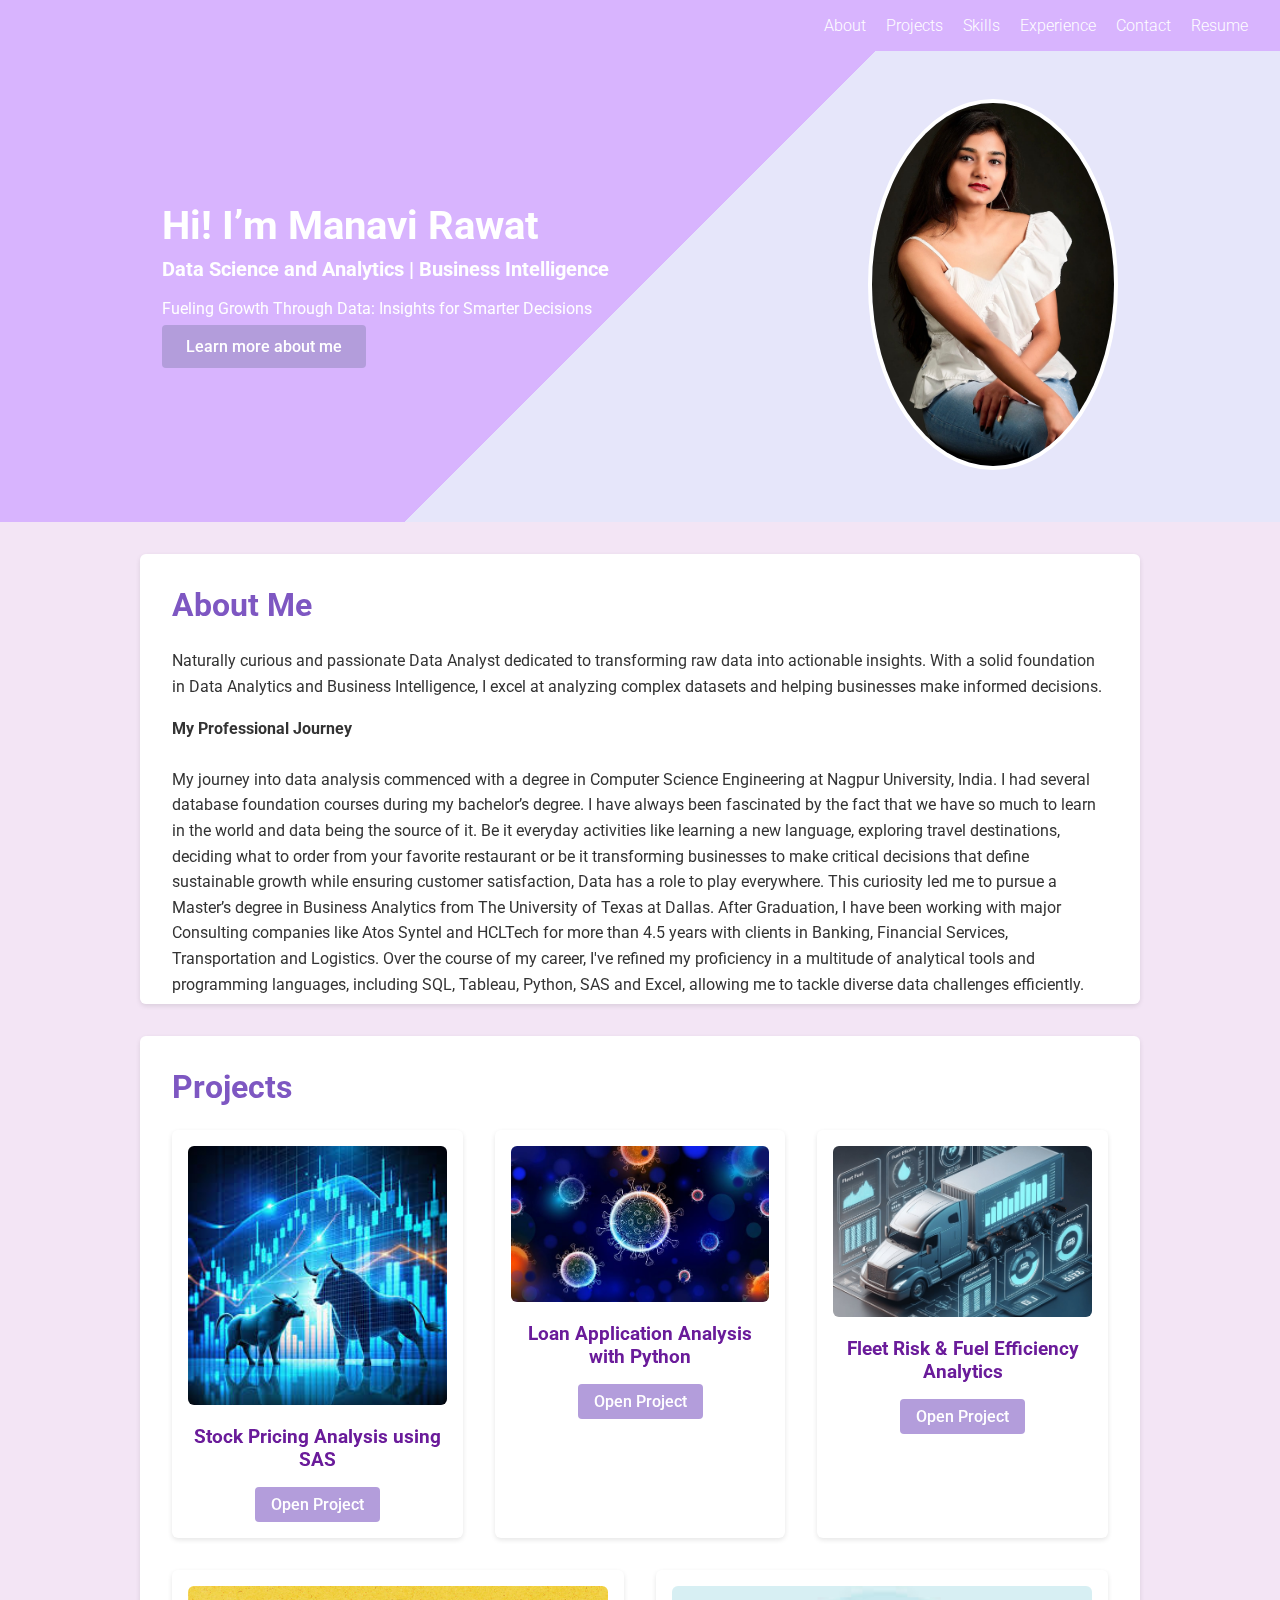
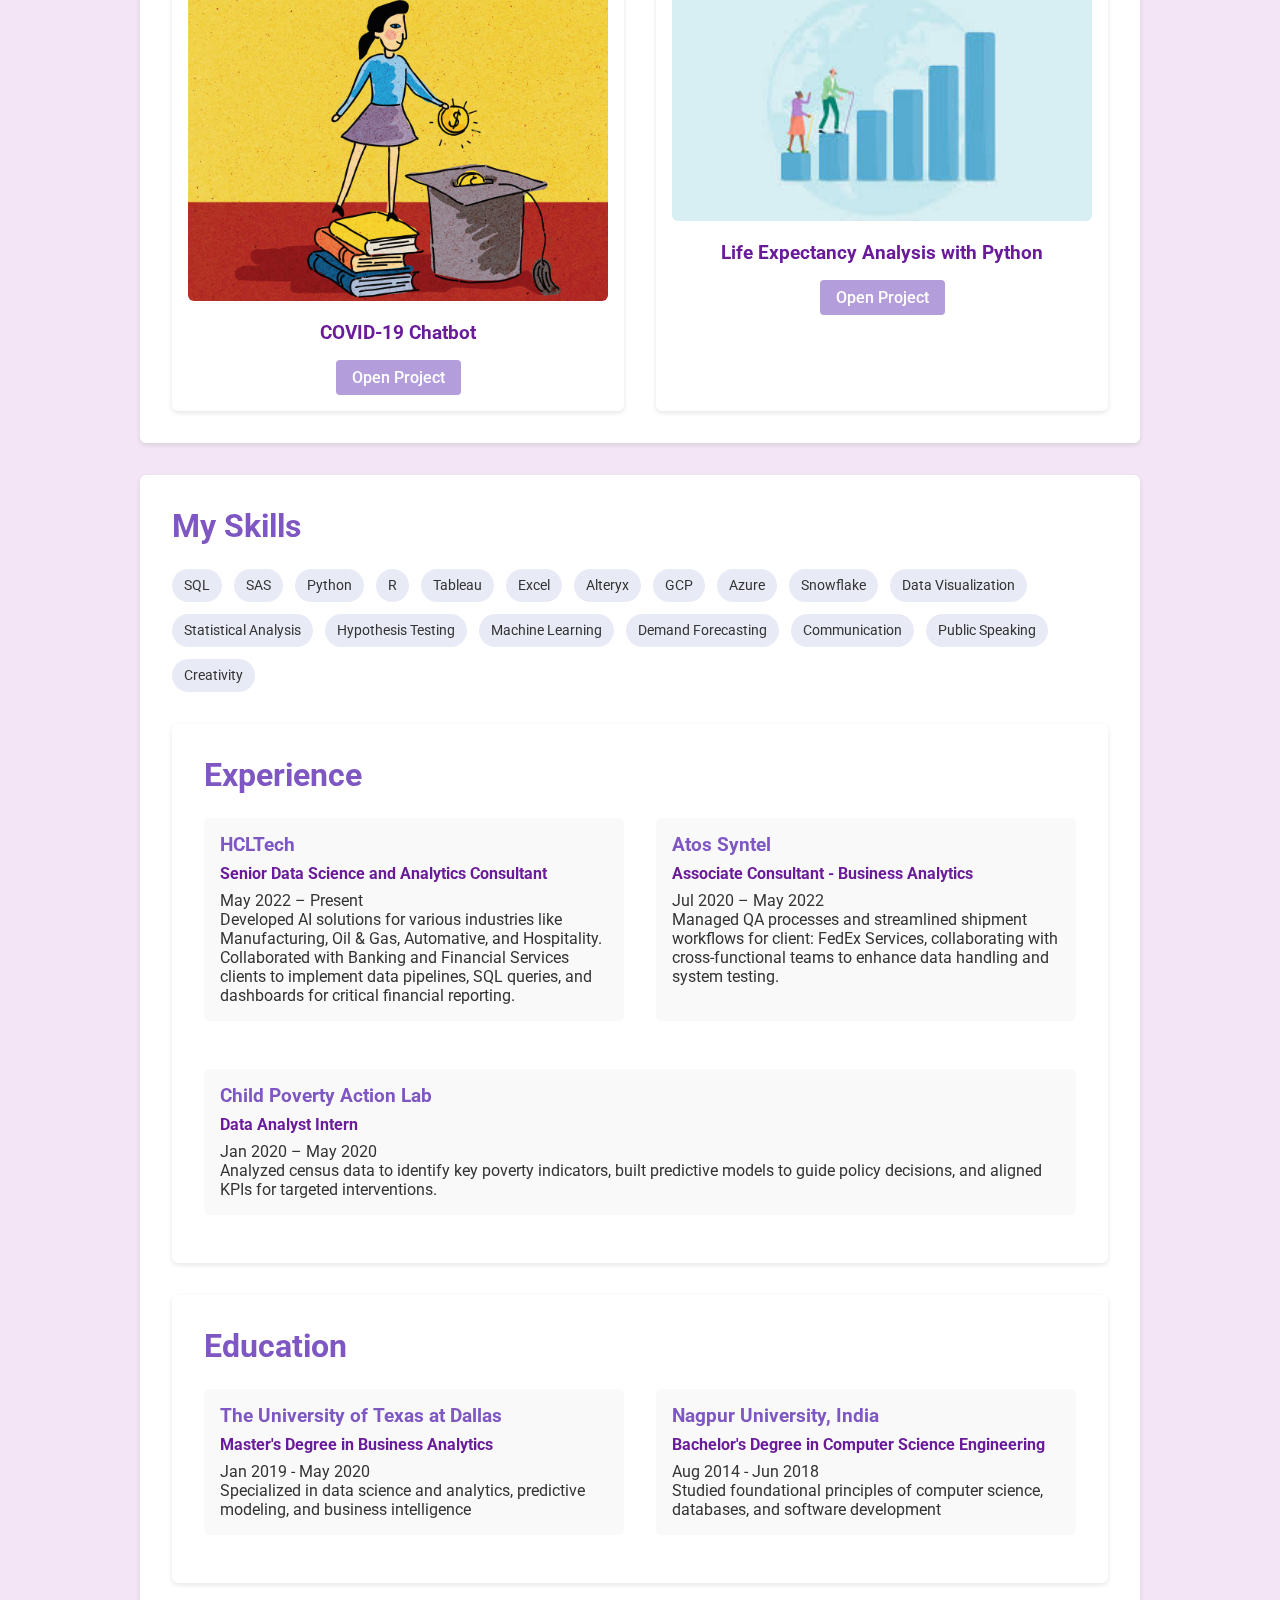
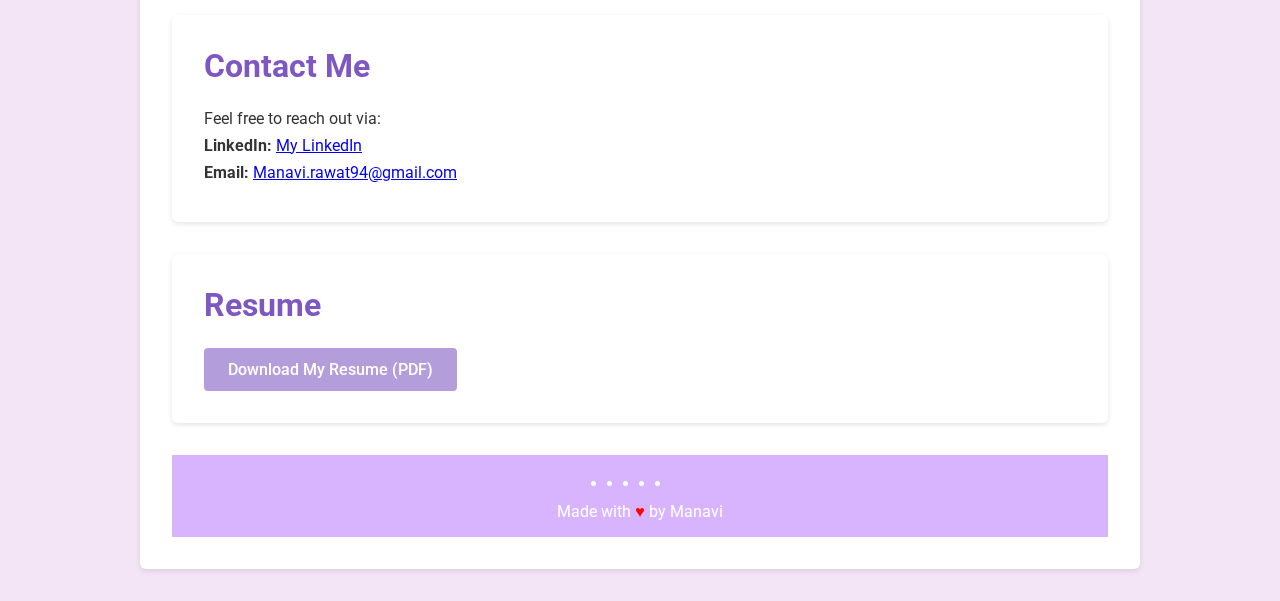
<file: index.html>
<!DOCTYPE html>
<html lang="en">
<head>
  <meta charset="UTF-8" />
  <meta name="viewport" content="width=device-width, initial-scale=1.0"/>
  <title>Manavi Rawat - Data Analyst Portfolio</title>
  
  <!-- Link to CSS -->
  <link rel="stylesheet" href="style.css" />

  <!-- Google Fonts -->
  <link rel="preconnect" href="https://fonts.googleapis.com" />
  <link rel="preconnect" href="https://fonts.gstatic.com" crossorigin />
  <link 
    href="https://fonts.googleapis.com/css2?family=Roboto:wght@300;400;700&display=swap" 
    rel="stylesheet"
  />

  <!-- Font Awesome 4.7 for Icons -->
  <link
    rel="stylesheet"
    href="https://cdnjs.cloudflare.com/ajax/libs/font-awesome/4.7.0/css/font-awesome.min.css"
    integrity="sha512-SfW1In3svzBvrbiL9Hx7M7f00nZOd3QunQWJbP1z1AbaFRkVZb45sVoJMz6JeH4tJITN1q9RRHC3u3aUuZ6VTA=="
    crossorigin="anonymous"
    referrerpolicy="no-referrer"
  />
</head>
<body>
  <!-- Navigation -->
  <nav class="navbar">
    <div class="nav-left">
    
    </div> 
    <div class="nav-right">
      <a href="#about">About</a>
      <a href="#projects">Projects</a>
      <a href="#skills">Skills</a>
      <a href="#experience">Experience</a>
      <a href="#contact">Contact</a>
      <a href="#resume">Resume</a>
    </div>
    <div class="nav-toggle" id="mobile-menu-toggle">
      <i class="fa fa-bars"></i>
    </div>
  </nav>

  <!-- Mobile Menu (hidden by default) -->
  <div class="mobile-menu" id="mobile-menu">
    <a href="#about">About</a>
    <a href="#projects">Projects</a>
    <a href="#skills">Skills</a>
    <a href="#experience">Experience</a>
    <a href="#contact">Contact</a>
    <a href="#resume">Resume</a>
  </div>

  <!-- Hero Section -->
  <header class="hero-section">
    <div class="hero-content">
      <h2>Hi! I’m Manavi Rawat</h2>
      <h4>Data Science and Analytics | Business Intelligence</h4>
      <p>Fueling Growth Through Data: Insights for Smarter Decisions</p>
      <a class="hero-btn" href="#about">Learn more about me</a>
    </div>
    <div class="hero-image">
      <!-- Replace with your own profile image in assets folder -->
      <img src="assets/profile.jpeg" alt="Profile Picture of Manavi Rawat" />
    </div>
  </header>

  <!-- About Me Section (Scrollable) -->
  <section id="about" class="about-section">
    <h2>About Me</h2>
    <p>
      Naturally curious and passionate Data Analyst dedicated to transforming raw data into actionable insights. 
      With a solid foundation in Data Analytics and Business Intelligence, I excel at analyzing complex datasets 
      and helping businesses make informed decisions.
    </p>

    <p>
      <strong>My Professional Journey</strong><br><br>
      My journey into data analysis commenced with a degree in Computer Science Engineering at Nagpur University, 
      India. I had several database foundation courses during my bachelor’s degree. I have always been fascinated 
      by the fact that we have so much to learn in the world and data being the source of it. Be it everyday 
      activities like learning a new language, exploring travel destinations, deciding what to order from your 
      favorite restaurant or be it transforming businesses to make critical decisions that define sustainable 
      growth while ensuring customer satisfaction, Data has a role to play everywhere. This curiosity led me to 
      pursue a Master’s degree in Business Analytics from The University of Texas at Dallas. After Graduation, 
      I have been working with major Consulting companies like Atos Syntel and HCLTech for more than 4.5 years 
      with clients in Banking, Financial Services, Transportation and Logistics. Over the course of my career, 
      I've refined my proficiency in a multitude of analytical tools and programming languages, including SQL, 
      Tableau, Python, SAS and Excel, allowing me to tackle diverse data challenges efficiently.
    </p>

    <p>
      <strong>What I Do</strong><br><br>
      <strong>Data Collection &amp; Cleaning:</strong> I gather data from multiple sources, ensuring accuracy and preparing it 
      for detailed analysis.<br><br>
      <strong>Data Visualization:</strong> I create intuitive visual narratives using Tableau and Matplotlib, making 
      complex data easy to understand.<br><br>
      <strong>Statistical Analysis:</strong> My expertise in statistical modeling and hypothesis testing uncovers trends 
      and patterns that drive strategic decisions.<br><br>
      <strong>Predictive Modeling:</strong> I develop predictive models to forecast trends and identify growth opportunities.<br><br>
      <strong>Reporting &amp; Dashboards:</strong> I design comprehensive reports and interactive dashboards for real-time insights.
    </p>

    <p>
      <strong>My Approach</strong><br><br>
      I firmly believe in the profound impact of data-driven insights on business strategy. My approach blends technical prowess 
      with an insatiable curiosity, continually seeking innovative methodologies to extract value from data. I am dedicated to 
      ongoing professional growth, ensuring I remain abreast of the latest industry trends and technological advancements.
    </p>

    <p>
      <strong>On a More Personal Perspective</strong><br><br>
      In addition to my professional journey as a Data Analyst, I immerse myself in various passions that ignite my creativity 
      and drive. I am trained in Kathak, an Indian classical dance form and have completed a Senior Diploma in Dance from 
      Gwalior University, India. I run an Instagram handle called @manavirawatofficial where I post my dance videos and 
      collaborations as a fashion model. Beyond dance, I find joy in playing musical instruments like Synthesizer, Piano, 
      and Ukulele. I also indulge my inner artist through painting canvases, allowing me to explore new realms of creativity. 
      Outside of my creative interests, I cherish moments with my family and have a special affection for dogs, which adds 
      warmth and balance to my life.
    </p>

    <p>
      <strong>Why Work With Me?</strong><br><br>
      <strong>Attention to Detail:</strong> I ensure every analysis is thorough and reliable.<br><br>
      <strong>Problem Solver:</strong> I excel at solving complex problems and leveraging data for business success.<br><br>
      <strong>Collaborative:</strong> I work closely with teams to deliver insights that align with their goals.<br><br>
      <strong>Results-Oriented:</strong> I focus on delivering tangible results that drive growth and efficiency.
    </p>
  </section>

  <!-- Projects Section -->
  <section id="projects" class="projects-section">
    <h2>Projects</h2>
    <div class="projects-cards">
      <!-- Project 1 Card -->
      <div class="card">
        <img src="assets/project1.jpg" alt="Stock Pricing Analysis" />
        <h3>Stock Pricing Analysis using SAS</h3>
        <a class="card-link" href="project1.html">Open Project</a>
      </div>

      <!-- Project 2 Card -->
      <div class="card">
        <img src="assets/project2.jpg" alt="Loan Application Analysis" />
        <h3>Loan Application Analysis with Python</h3>
        <a class="card-link" href="project2.html">Open Project</a>
      </div>

      <!-- Project 3 Card -->
      <div class="card">
        <img src="assets/project3.jpg" alt="Risky Driver Analysis" />
        <h3>Fleet Risk &amp; Fuel Efficiency Analytics</h3>
        <a class="card-link" href="project3.html">Open Project</a>
      </div>

      <!-- Project 4 Card -->
      <div class="card">
        <img src="assets/project4.jpg" alt="Chatbot for COVID-19" />
        <h3>COVID-19 Chatbot</h3>
        <a class="card-link" href="project4.html">Open Project</a>
      </div>

      <!-- Project 5 Card -->
      <div class="card">
        <img src="assets/project5.jpg" alt="Life Expectancy Analysis" />
        <h3>Life Expectancy Analysis with Python</h3>
        <a class="card-link" href="project5.html">Open Project</a>
      </div>
    </div>
  </section>

  <!-- Skills Section -->
  <section id="skills" class="skills-section">
    <h2>My Skills</h2>

    <!-- Chip-Style Skills -->
    <div class="chips-skills">
      <span class="chip">SQL</span>
      <span class="chip">SAS</span>
      <span class="chip">Python</span>
      <span class="chip">R</span>
      <span class="chip">Tableau</span>
      <span class="chip">Excel</span>
      <!-- <span class="chip">SAS Studio</span> -->
      <!-- <span class="chip">Dremio</span> -->
      <span class="chip">Alteryx</span>
      <!-- <span class="chip">Jira</span>
      <span class="chip">Asana</span> -->
      <span class="chip">GCP</span>
      <span class="chip">Azure</span>
      <!-- <span class="chip">AWS</span> -->
      <span class="chip">Snowflake</span>
      <!-- <span class="chip">Data Cleaning &amp; Preparation</span> -->
      <span class="chip">Data Visualization</span>
      <span class="chip">Statistical Analysis</span>
      <span class="chip">Hypothesis Testing</span>
      <span class="chip">Machine Learning</span>
      <span class="chip">Demand Forecasting</span>
      <span class="chip">Communication</span>
      <span class="chip">Public Speaking</span>
      <span class="chip">Creativity</span>
    </div>

    <!-- Word Cloud (simple text version) -->
    <!-- <div class="word-cloud">
      <span style="font-size: 1.8rem;">SQL</span>
      <span style="font-size: 1.4rem;">SAS</span>
      <span style="font-size: 1.6rem;">Python</span>
      <span style="font-size: 1.2rem;">R</span>
      <span style="font-size: 1.5rem;">Tableau</span>
      <span style="font-size: 1.3rem;">Excel</span>
      <span style="font-size: 1.4rem;">Machine Learning</span>
      <span style="font-size: 1.6rem;">Data Visualization</span>
      <span style="font-size: 1.2rem;">Statistical Analysis</span>
      <span style="font-size: 1.7rem;">Cloud Platforms</span>
      <span style="font-size: 1.3rem;">Demand Forecasting</span>
      <span style="font-size: 1.1rem;">Hypothesis Testing</span>
      <span style="font-size: 1.4rem;">Communication</span>
      <span style="font-size: 1.2rem;">Creativity</span>
    </div>
  </section> -->

  <!-- Experience Section -->
  <section id="experience" class="experience-section">
    <h2>Experience</h2>
    <div class="experience-container">
      <div class="job-column">
        <h3>HCLTech</h3>
        <h4>Senior Data Science and Analytics Consultant</h4>
        <p>May 2022 – Present</p>
        <p>
          Developed AI solutions for various industries like Manufacturing, Oil &amp; Gas, Automative, 
          and Hospitality. Collaborated with Banking and Financial Services clients to implement 
          data pipelines, SQL queries, and dashboards for critical financial reporting.
        </p>
      </div>

      <div class="job-column">
        <h3>Atos Syntel</h3>
        <h4>Associate Consultant - Business Analytics</h4>
        <p>Jul 2020 – May 2022</p>
        <p>
          Managed QA processes and streamlined shipment workflows for client: FedEx Services, 
          collaborating with cross‐functional teams to enhance data handling and system testing.
        </p>
      </div>

      <div class="job-column">
        <h3>Child Poverty Action Lab</h3>
        <h4>Data Analyst Intern</h4>
        <p>Jan 2020 – May 2020</p>
        <p>
          Analyzed census data to identify key poverty indicators, built predictive models to 
          guide policy decisions, and aligned KPIs for targeted interventions.
        </p>
      </div>
    </div>
  </section>

  <!-- Education Section -->
  <section class="experience-section">
    <h2>Education</h2>
    <div class="experience-container">
      <div class="job-column">
        <h3>The University of Texas at Dallas</h3>
        <h4>Master's Degree in Business Analytics</h4>
        <p>Jan 2019 - May 2020</p>
        <p>Specialized in data science and analytics, predictive modeling, and business intelligence</p>
      </div>
      <div class="job-column">
        <h3>Nagpur University, India</h3>
        <h4>Bachelor's Degree in Computer Science Engineering</h4>
        <p>Aug 2014 - Jun 2018</p>
        <p>Studied foundational principles of computer science, databases, and software development</p>
      </div>
    </div>
  </section>

  <!-- Contact Me Section -->
  <section id="contact" class="contact-section">
    <h2>Contact Me</h2>
    <p>
      Feel free to reach out via:
      <ul>
        <li><strong>LinkedIn:</strong> <a href="https://www.linkedin.com/in/Manavi-Rawat/" target="_blank">My LinkedIn</a></li>
        <li><strong>Email:</strong> <a href="mailto:Manavi.rawat94@gmail.com">Manavi.rawat94@gmail.com</a></li>
      </ul>
    </p>
  </section>

  <!-- Resume Section -->
  <section id="resume" class="resume-section">
    <h2>Resume</h2>
    <p>
      <a href="assets/Manavi_Rawat_Resume.pdf" download>Download My Resume (PDF)</a>
    </p>
  </section>

  <!-- Footer -->
  <footer>
    <ul class="socials-icons">
      <li class="socials-nav-item">
        <a href="https://www.facebook.com/manavi09" target="_blank">
          <span class="fa fa-facebook-f"></span>
        </a>
      </li>
      <li class="socials-nav-item">
        <a href="https://github.com/Manavi09" target="_blank">
          <span class="fa-github"></span>
        </a>
      </li>
      <li class="socials-nav-item">
        <a href="https://www.instagram.com/manavirawatofficial" target="_blank">
          <span class="fa-instagram"></span>
        </a>
      </li>
      <li class="socials-nav-item">
        <a href="https://www.youtube.com/@ManaviRawat" target="_blank">
          <span class="fa-youtube"></span>
        </a>
      </li>
      <li class="socials-nav-item">
        <a href="https://www.linkedin.com/in/Manavi-Rawat/" target="_blank">
          <span class="fa-linkedin"></span>
        </a>
      </li>
    </ul>
    <p>
      Made with <span class="heart">&hearts;</span> by Manavi
    </p>
  </footer>

  <!-- Scroll to Top Button -->
  <button id="scrollTopBtn"><i class="fa fa-chevron-up"></i></button>

  <script src="script.js"></script>
</body>
</html>
</file>
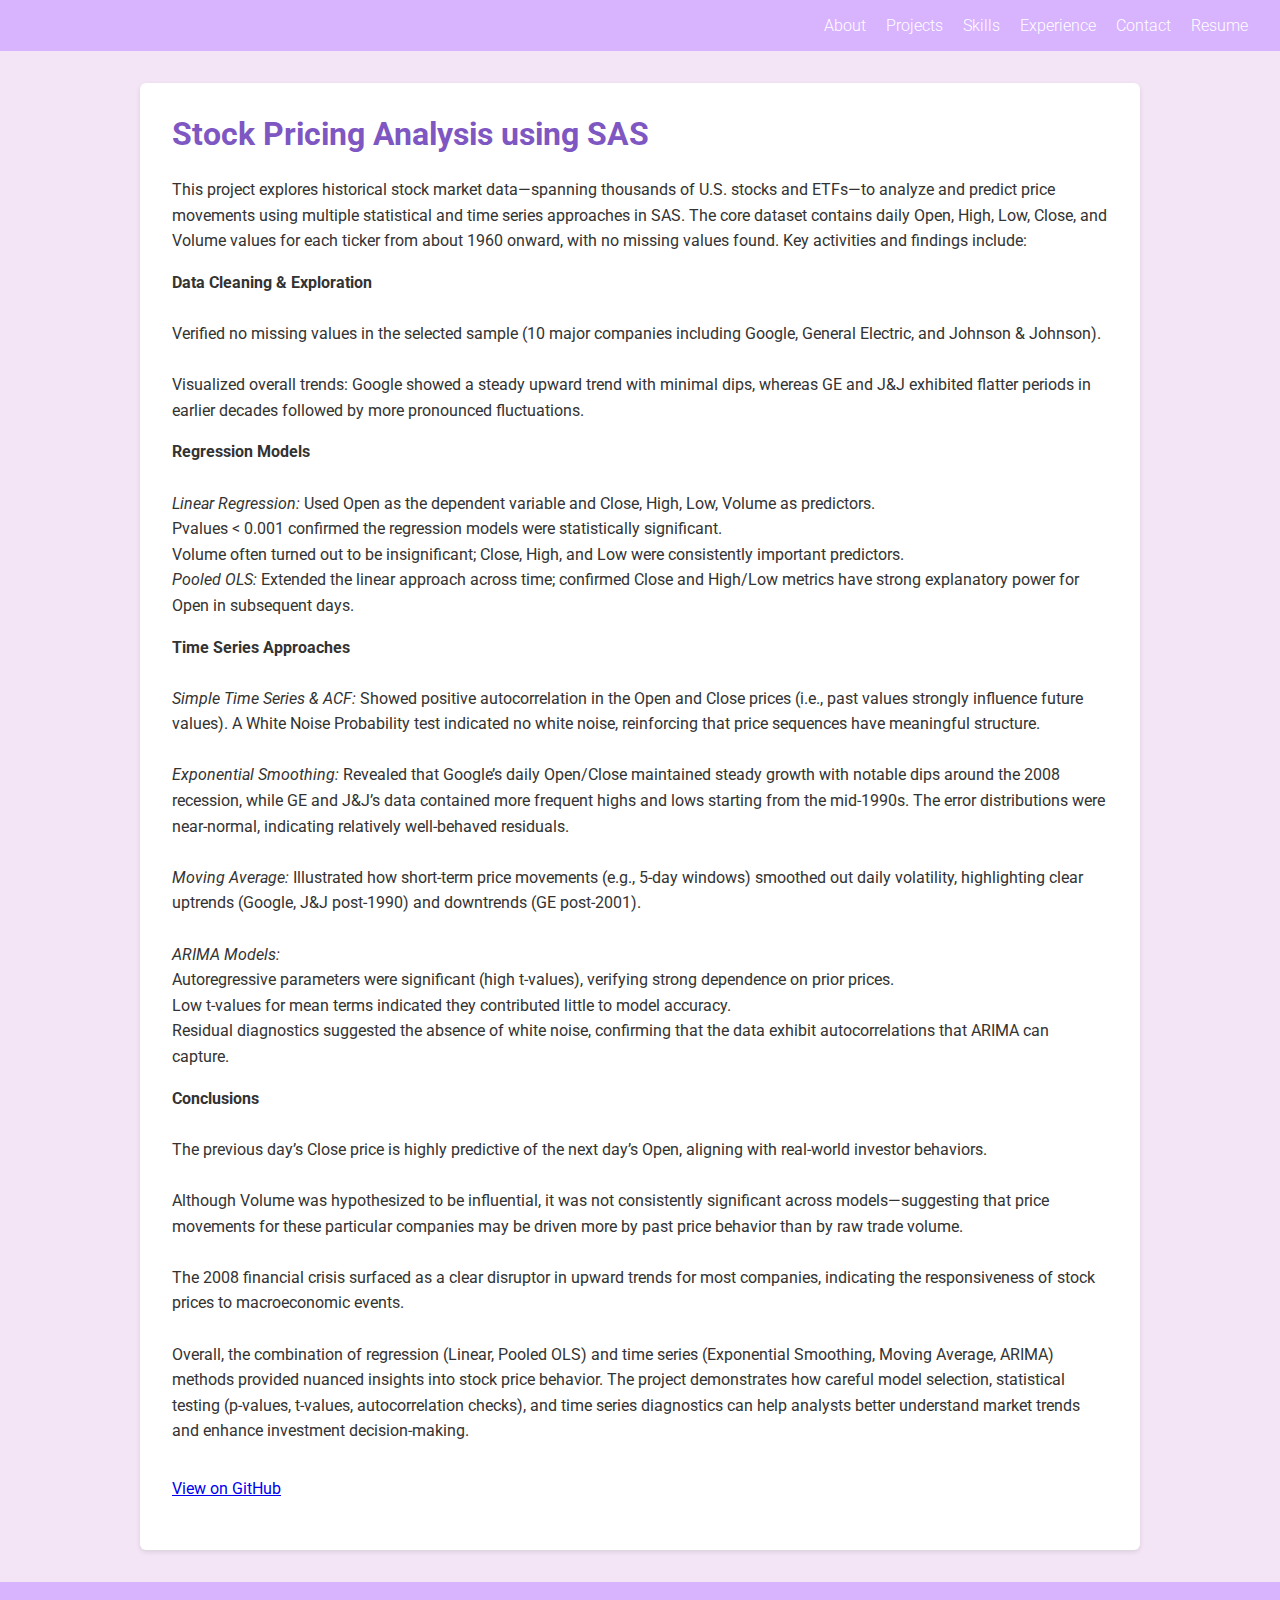
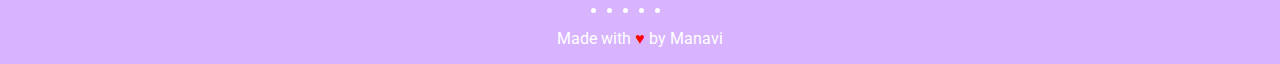
<file: project1.html>
<!DOCTYPE html>
<html lang="en">
<head>
  <meta charset="UTF-8"/>
  <meta name="viewport" content="width=device-width, initial-scale=1.0"/>
  <title>Stock Pricing Analysis using SAS</title>
  <link rel="stylesheet" href="style.css"/>
  <link rel="preconnect" href="https://fonts.googleapis.com" />
  <link rel="preconnect" href="https://fonts.gstatic.com" crossorigin />
  <link 
    href="https://fonts.googleapis.com/css2?family=Roboto:wght@300;400;700&display=swap" 
    rel="stylesheet" 
  />
    <!-- Font Awesome 4.7 for Icons -->
    <link
    rel="stylesheet"
    href="https://cdnjs.cloudflare.com/ajax/libs/font-awesome/4.7.0/css/font-awesome.min.css"
    integrity="sha512-SfW1In3svzBvrbiL9Hx7M7f00nZOd3QunQWJbP1z1AbaFRkVZb45sVoJMz6JeH4tJITN1q9RRHC3u3aUuZ6VTA=="
    crossorigin="anonymous"
    referrerpolicy="no-referrer"
  />
</head>
<body>
  <!-- Navigation -->
  <nav class="navbar">
    <div class="nav-left">
      
    </div>
    <div class="nav-right">
      <a href="index.html#about">About</a>
      <a href="index.html#projects">Projects</a>
      <a href="index.html#skills">Skills</a>
      <a href="index.html#experience">Experience</a>
      <a href="index.html#contact">Contact</a>
      <a href="index.html#resume">Resume</a>
    </div>
    <div class="nav-toggle" id="mobile-menu-toggle">
      <i class="fas fa-bars"></i>
    </div>
  </nav>

  <!-- Mobile Menu -->
  <div class="mobile-menu" id="mobile-menu">
    <a href="index.html#about">About</a>
    <a href="index.html#projects">Projects</a>
    <a href="index.html#skills">Skills</a>
    <a href="index.html#experience">Experience</a>
    <a href="index.html#contact">Contact</a>
    <a href="index.html#resume">Resume</a>
  </div>

  <!-- Project Details Section -->
  <section class="project-page-section">
    <h2>Stock Pricing Analysis using SAS</h2>

    <p>
      This project explores historical stock market data—spanning thousands of U.S. stocks and ETFs—to analyze 
      and predict price movements using multiple statistical and time series approaches in SAS. The core dataset 
      contains daily Open, High, Low, Close, and Volume values for each ticker from about 1960 onward, with no 
      missing values found. Key activities and findings include:
    </p>

    <p>
      <strong>Data Cleaning &amp; Exploration</strong><br><br>
      Verified no missing values in the selected sample (10 major companies including Google, General Electric, 
      and Johnson &amp; Johnson).<br><br>
      Visualized overall trends: Google showed a steady upward trend with minimal dips, whereas GE and J&amp;J 
      exhibited flatter periods in earlier decades followed by more pronounced fluctuations.
    </p>

    <p>
      <strong>Regression Models</strong><br><br>
      <em>Linear Regression:</em> Used Open as the dependent variable and Close, High, Low, Volume as predictors.<br>
      Pvalues &lt; 0.001 confirmed the regression models were statistically significant.<br>
      Volume often turned out to be insignificant; Close, High, and Low were consistently important predictors.<br>
      <em>Pooled OLS:</em> Extended the linear approach across time; confirmed Close and High/Low metrics have strong 
      explanatory power for Open in subsequent days.
    </p>

    <p>
      <strong>Time Series Approaches</strong><br><br>
      <em>Simple Time Series &amp; ACF:</em> Showed positive autocorrelation in the Open and Close prices 
      (i.e., past values strongly influence future values). A White Noise Probability test indicated no white noise, 
      reinforcing that price sequences have meaningful structure.<br><br>
      <em>Exponential Smoothing:</em> Revealed that Google’s daily Open/Close maintained steady growth with notable 
      dips around the 2008 recession, while GE and J&amp;J’s data contained more frequent highs and lows starting 
      from the mid-1990s. The error distributions were near-normal, indicating relatively well-behaved residuals.<br><br>
      <em>Moving Average:</em> Illustrated how short-term price movements (e.g., 5-day windows) smoothed out daily 
      volatility, highlighting clear uptrends (Google, J&amp;J post-1990) and downtrends (GE post-2001).<br><br>
      <em>ARIMA Models:</em><br>
      Autoregressive parameters were significant (high t-values), verifying strong dependence on prior prices.<br>
      Low t-values for mean terms indicated they contributed little to model accuracy.<br>
      Residual diagnostics suggested the absence of white noise, confirming that the data exhibit autocorrelations 
      that ARIMA can capture.
    </p>

    <p>
      <strong>Conclusions</strong><br><br>
      The previous day’s Close price is highly predictive of the next day’s Open, aligning with real-world 
      investor behaviors.<br><br>
      Although Volume was hypothesized to be influential, it was not consistently significant across models—suggesting 
      that price movements for these particular companies may be driven more by past price behavior than by raw trade volume.<br><br>
      The 2008 financial crisis surfaced as a clear disruptor in upward trends for most companies, indicating the 
      responsiveness of stock prices to macroeconomic events.<br><br>
      Overall, the combination of regression (Linear, Pooled OLS) and time series (Exponential Smoothing, Moving 
      Average, ARIMA) methods provided nuanced insights into stock price behavior. The project demonstrates how 
      careful model selection, statistical testing (p-values, t-values, autocorrelation checks), and time series 
      diagnostics can help analysts better understand market trends and enhance investment decision-making.
    </p>

    <!-- "View on GitHub" Button at Bottom -->
    <p style="margin-top: 2rem;">
      <a 
        href="https://github.com/Manavi09/Stock-Price-Analysis-using-SAS" 
        class="project-link" 
        target="_blank"
      >
        View on GitHub
      </a>
    </p>
  </section>
  <footer>
    <ul class="socials-icons">
      <li class="socials-nav-item">
        <a href="https://www.facebook.com/manavi09" target="_blank">
          <span class="fa fa-facebook-f"></span>
        </a>
      </li>
      <li class="socials-nav-item">
        <a href="https://github.com/Manavi09" target="_blank">
          <span class="fa-github"></span>
        </a>
      </li>
      <li class="socials-nav-item">
        <a href="https://www.instagram.com/manavirawatofficial" target="_blank">
          <span class="fa-instagram"></span>
        </a>
      </li>
      <li class="socials-nav-item">
        <a href="https://www.youtube.com/@ManaviRawat" target="_blank">
          <span class="fa-youtube"></span>
        </a>
      </li>
      <li class="socials-nav-item">
        <a href="https://www.linkedin.com/in/Manavi-Rawat/" target="_blank">
          <span class="fa-linkedin"></span>
        </a>
      </li>
    </ul>
    <p>
      Made with <span class="heart">&hearts;</span> by Manavi
    </p>
  </footer>
  <script src="script.js"></script>
</body>
</html>
</file>
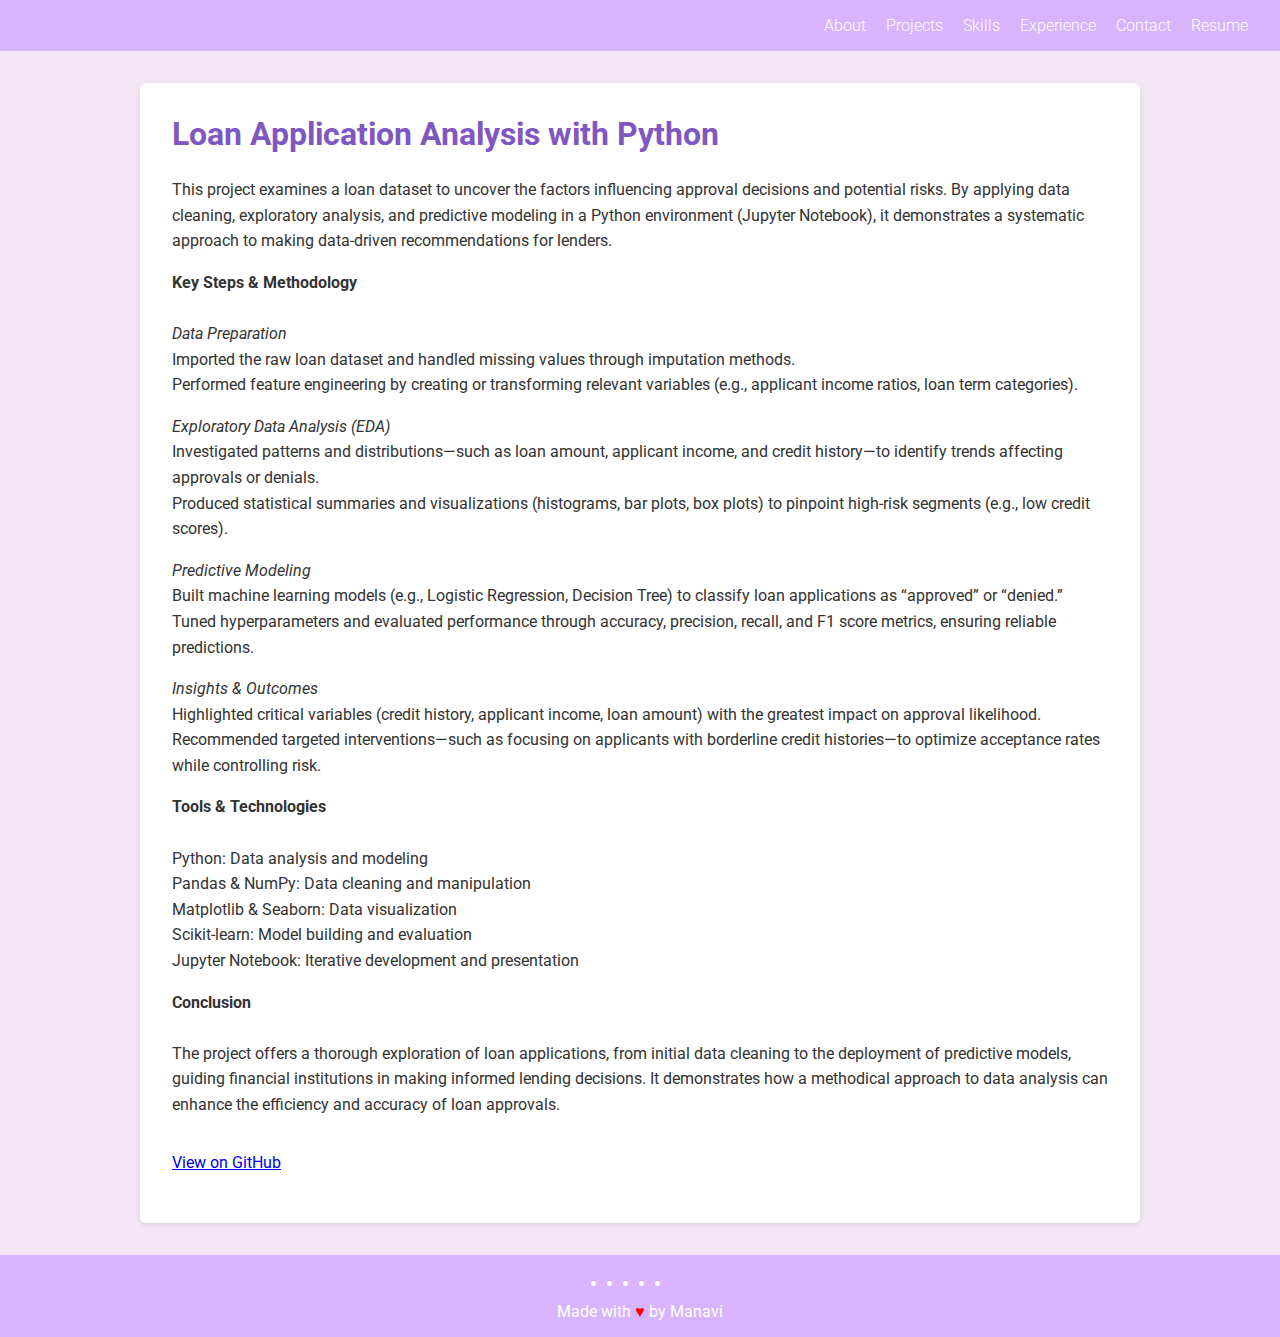
<file: project2.html>
<!DOCTYPE html>
<html lang="en">
<head>
  <meta charset="UTF-8"/>
  <meta name="viewport" content="width=device-width, initial-scale=1.0"/>
  <title>Loan Application Analysis with Python</title>
  <link rel="stylesheet" href="style.css"/>
  <link rel="preconnect" href="https://fonts.googleapis.com" />
  <link rel="preconnect" href="https://fonts.gstatic.com" crossorigin />
  <link 
    href="https://fonts.googleapis.com/css2?family=Roboto:wght@300;400;700&display=swap" 
    rel="stylesheet" 
  />
  <!-- Font Awesome 4.7 for Icons -->
  <link
    rel="stylesheet"
    href="https://cdnjs.cloudflare.com/ajax/libs/font-awesome/4.7.0/css/font-awesome.min.css"
    integrity="sha512-SfW1In3svzBvrbiL9Hx7M7f00nZOd3QunQWJbP1z1AbaFRkVZb45sVoJMz6JeH4tJITN1q9RRHC3u3aUuZ6VTA=="
    crossorigin="anonymous"
    referrerpolicy="no-referrer"
  />
</head>
<body>
  <nav class="navbar">
    <div class="nav-left">
     
    </div>
    <div class="nav-right">
      <a href="index.html#about">About</a>
      <a href="index.html#projects">Projects</a>
      <a href="index.html#skills">Skills</a>
      <a href="index.html#experience">Experience</a>
      <a href="index.html#contact">Contact</a>
      <a href="index.html#resume">Resume</a>
    </div>
    <div class="nav-toggle" id="mobile-menu-toggle">
      <i class="fas fa-bars"></i>
    </div>
  </nav>

  <div class="mobile-menu" id="mobile-menu">
    <a href="index.html#about">About</a>
    <a href="index.html#projects">Projects</a>
    <a href="index.html#skills">Skills</a>
    <a href="index.html#experience">Experience</a>
    <a href="index.html#contact">Contact</a>
    <a href="index.html#resume">Resume</a>
  </div>

  <section class="project-page-section">
    <h2>Loan Application Analysis with Python</h2>

    <p>
      This project examines a loan dataset to uncover the factors influencing approval decisions and potential risks. 
      By applying data cleaning, exploratory analysis, and predictive modeling in a Python environment (Jupyter Notebook), 
      it demonstrates a systematic approach to making data‐driven recommendations for lenders.
    </p>

    <p>
      <strong>Key Steps &amp; Methodology</strong><br><br>

      <em>Data Preparation</em><br>
      Imported the raw loan dataset and handled missing values through imputation methods.<br>
      Performed feature engineering by creating or transforming relevant variables (e.g., applicant income ratios, loan term categories).
    </p>

    <p>
      <em>Exploratory Data Analysis (EDA)</em><br>
      Investigated patterns and distributions—such as loan amount, applicant income, and credit history—to identify 
      trends affecting approvals or denials.<br>
      Produced statistical summaries and visualizations (histograms, bar plots, box plots) to pinpoint high‐risk 
      segments (e.g., low credit scores).
    </p>

    <p>
      <em>Predictive Modeling</em><br>
      Built machine learning models (e.g., Logistic Regression, Decision Tree) to classify loan applications as 
      “approved” or “denied.”<br>
      Tuned hyperparameters and evaluated performance through accuracy, precision, recall, and F1 score metrics, 
      ensuring reliable predictions.
    </p>

    <p>
      <em>Insights &amp; Outcomes</em><br>
      Highlighted critical variables (credit history, applicant income, loan amount) with the greatest impact 
      on approval likelihood.<br>
      Recommended targeted interventions—such as focusing on applicants with borderline credit histories—to 
      optimize acceptance rates while controlling risk.
    </p>

    <p>
      <strong>Tools &amp; Technologies</strong><br><br>
      Python: Data analysis and modeling<br>
      Pandas &amp; NumPy: Data cleaning and manipulation<br>
      Matplotlib &amp; Seaborn: Data visualization<br>
      Scikit‐learn: Model building and evaluation<br>
      Jupyter Notebook: Iterative development and presentation
    </p>

    <p>
      <strong>Conclusion</strong><br><br>
      The project offers a thorough exploration of loan applications, from initial data cleaning to the deployment 
      of predictive models, guiding financial institutions in making informed lending decisions. It demonstrates 
      how a methodical approach to data analysis can enhance the efficiency and accuracy of loan approvals.
    </p>

    <p style="margin-top: 2rem;">
      <a 
        href="https://github.com/Manavi09/LoanApp-Analysis-using-Python" 
        class="project-link" 
        target="_blank"
      >
        View on GitHub
      </a>
    </p>
  </section>

  <footer>
    <ul class="socials-icons">
      <li class="socials-nav-item">
        <a href="https://www.facebook.com/manavi09" target="_blank">
          <span class="fa fa-facebook-f"></span>
        </a>
      </li>
      <li class="socials-nav-item">
        <a href="https://github.com/Manavi09" target="_blank">
          <span class="fa-github"></span>
        </a>
      </li>
      <li class="socials-nav-item">
        <a href="https://www.instagram.com/manavirawatofficial" target="_blank">
          <span class="fa-instagram"></span>
        </a>
      </li>
      <li class="socials-nav-item">
        <a href="https://www.youtube.com/@ManaviRawat" target="_blank">
          <span class="fa-youtube"></span>
        </a>
      </li>
      <li class="socials-nav-item">
        <a href="https://www.linkedin.com/in/Manavi-Rawat/" target="_blank">
          <span class="fa-linkedin"></span>
        </a>
      </li>
    </ul>
    <p>
      Made with <span class="heart">&hearts;</span> by Manavi
    </p>
  </footer>
  <script src="script.js"></script>
</body>
</html>
</file>
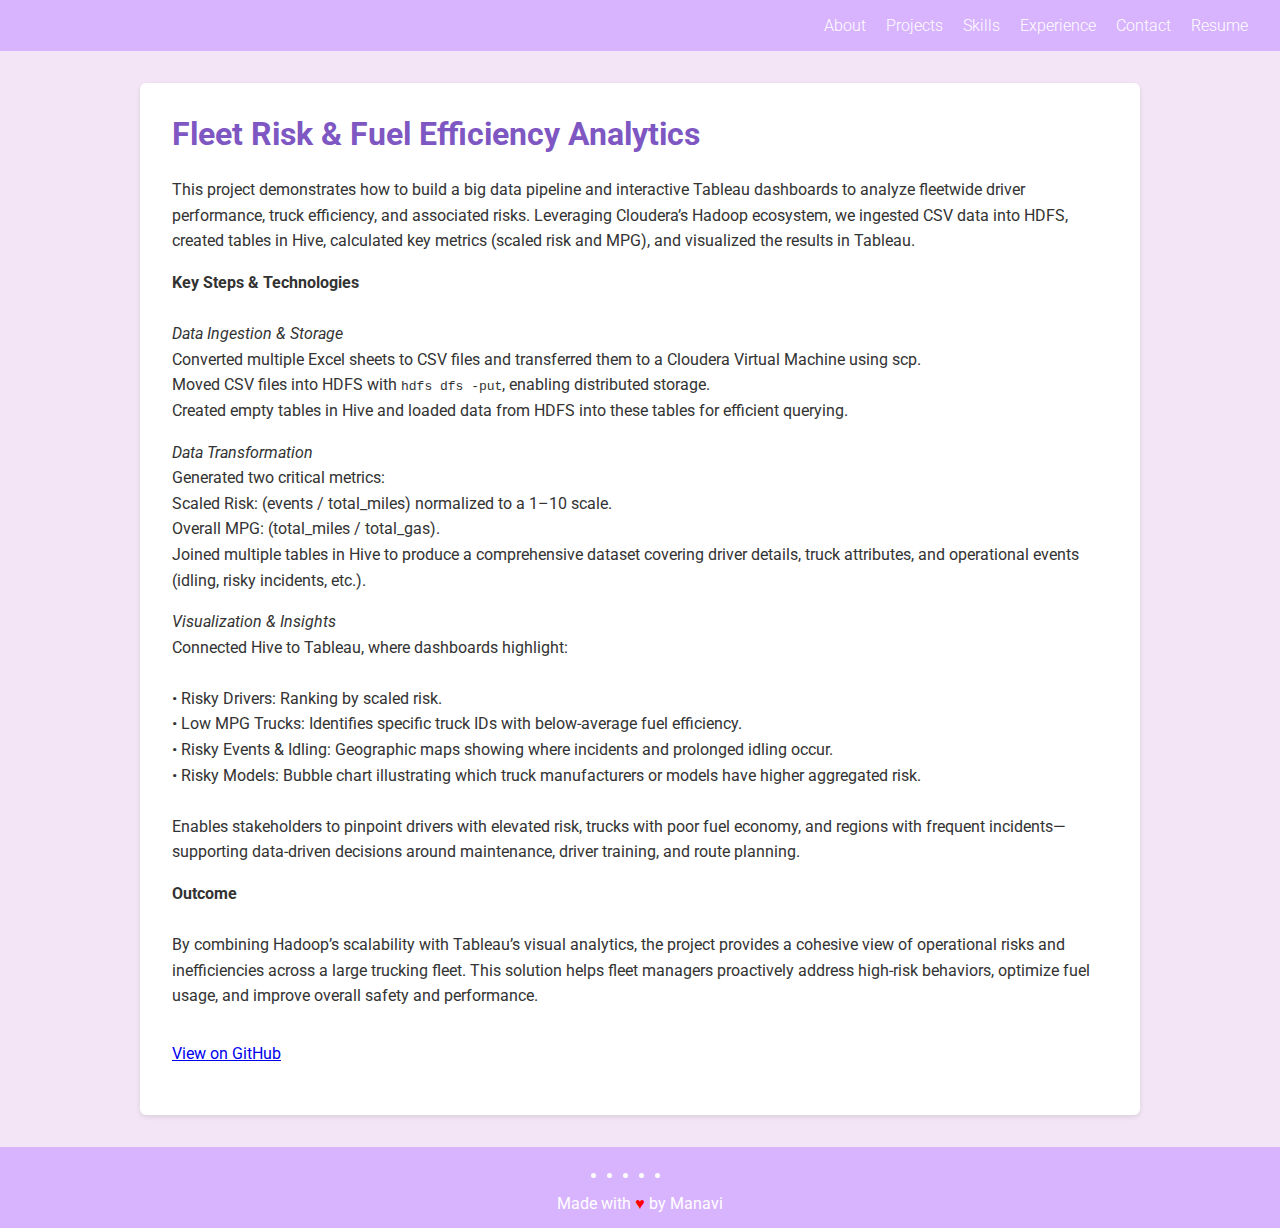
<file: project3.html>
<!DOCTYPE html>
<html lang="en">
<head>
  <meta charset="UTF-8"/>
  <meta name="viewport" content="width=device-width, initial-scale=1.0"/>
  <title>Fleet Risk & Fuel Efficiency Analytics</title>
  <link rel="stylesheet" href="style.css"/>
  <link rel="preconnect" href="https://fonts.googleapis.com" />
  <link rel="preconnect" href="https://fonts.gstatic.com" crossorigin />
  <link 
    href="https://fonts.googleapis.com/css2?family=Roboto:wght@300;400;700&display=swap" 
    rel="stylesheet" 
  />
    <!-- Font Awesome 4.7 for Icons -->
  <link
    rel="stylesheet"
    href="https://cdnjs.cloudflare.com/ajax/libs/font-awesome/4.7.0/css/font-awesome.min.css"
    integrity="sha512-SfW1In3svzBvrbiL9Hx7M7f00nZOd3QunQWJbP1z1AbaFRkVZb45sVoJMz6JeH4tJITN1q9RRHC3u3aUuZ6VTA=="
    crossorigin="anonymous"
    referrerpolicy="no-referrer"
  />
</head>
<body>
  <nav class="navbar">
    <div class="nav-left">
     
    </div>
    <div class="nav-right">
      <a href="index.html#about">About</a>
      <a href="index.html#projects">Projects</a>
      <a href="index.html#skills">Skills</a>
      <a href="index.html#experience">Experience</a>
      <a href="index.html#contact">Contact</a>
      <a href="index.html#resume">Resume</a>
    </div>
    <div class="nav-toggle" id="mobile-menu-toggle">
      <i class="fas fa-bars"></i>
    </div>
  </nav>

  <div class="mobile-menu" id="mobile-menu">
    <a href="index.html#about">About</a>
    <a href="index.html#projects">Projects</a>
    <a href="index.html#skills">Skills</a>
    <a href="index.html#experience">Experience</a>
    <a href="index.html#contact">Contact</a>
    <a href="index.html#resume">Resume</a>
  </div>

  <section class="project-page-section">
    <h2>Fleet Risk &amp; Fuel Efficiency Analytics</h2>

    <p>
      This project demonstrates how to build a big data pipeline and interactive Tableau dashboards to analyze 
      fleetwide driver performance, truck efficiency, and associated risks. Leveraging Cloudera’s Hadoop ecosystem, 
      we ingested CSV data into HDFS, created tables in Hive, calculated key metrics (scaled risk and MPG), and 
      visualized the results in Tableau.
    </p>

    <p>
      <strong>Key Steps &amp; Technologies</strong><br><br>

      <em>Data Ingestion &amp; Storage</em><br>
      Converted multiple Excel sheets to CSV files and transferred them to a Cloudera Virtual Machine using scp.<br>
      Moved CSV files into HDFS with <code>hdfs dfs -put</code>, enabling distributed storage.<br>
      Created empty tables in Hive and loaded data from HDFS into these tables for efficient querying.
    </p>

    <p>
      <em>Data Transformation</em><br>
      Generated two critical metrics:<br>
      Scaled Risk: (events / total_miles) normalized to a 1–10 scale.<br>
      Overall MPG: (total_miles / total_gas).<br>
      Joined multiple tables in Hive to produce a comprehensive dataset covering driver details, truck attributes, 
      and operational events (idling, risky incidents, etc.).
    </p>

    <p>
      <em>Visualization &amp; Insights</em><br>
      Connected Hive to Tableau, where dashboards highlight:<br><br>
      • Risky Drivers: Ranking by scaled risk.<br>
      • Low MPG Trucks: Identifies specific truck IDs with below‐average fuel efficiency.<br>
      • Risky Events &amp; Idling: Geographic maps showing where incidents and prolonged idling occur.<br>
      • Risky Models: Bubble chart illustrating which truck manufacturers or models have higher aggregated risk.<br><br>
      Enables stakeholders to pinpoint drivers with elevated risk, trucks with poor fuel economy, and regions 
      with frequent incidents—supporting data‐driven decisions around maintenance, driver training, and route planning.
    </p>

    <p>
      <strong>Outcome</strong><br><br>
      By combining Hadoop’s scalability with Tableau’s visual analytics, the project provides a cohesive view 
      of operational risks and inefficiencies across a large trucking fleet. This solution helps fleet managers 
      proactively address high‐risk behaviors, optimize fuel usage, and improve overall safety and performance.
    </p>

    <p style="margin-top: 2rem;">
      <a 
        href="https://github.com/Manavi09/Risky-Driver-Analysis-Tableau-Hive" 
        class="project-link" 
        target="_blank"
      >
        View on GitHub
      </a>
    </p>
  </section>

  <footer>
    <ul class="socials-icons">
      <li class="socials-nav-item">
        <a href="https://www.facebook.com/manavi09" target="_blank">
          <span class="fa fa-facebook-f"></span>
        </a>
      </li>
      <li class="socials-nav-item">
        <a href="https://github.com/Manavi09" target="_blank">
          <span class="fa-github"></span>
        </a>
      </li>
      <li class="socials-nav-item">
        <a href="https://www.instagram.com/manavirawatofficial" target="_blank">
          <span class="fa-instagram"></span>
        </a>
      </li>
      <li class="socials-nav-item">
        <a href="https://www.youtube.com/@ManaviRawat" target="_blank">
          <span class="fa-youtube"></span>
        </a>
      </li>
      <li class="socials-nav-item">
        <a href="https://www.linkedin.com/in/Manavi-Rawat/" target="_blank">
          <span class="fa-linkedin"></span>
        </a>
      </li>
    </ul>
    <p>
      Made with <span class="heart">&hearts;</span> by Manavi
    </p>
  </footer>
  <script src="script.js"></script>
</body>
</html>
</file>
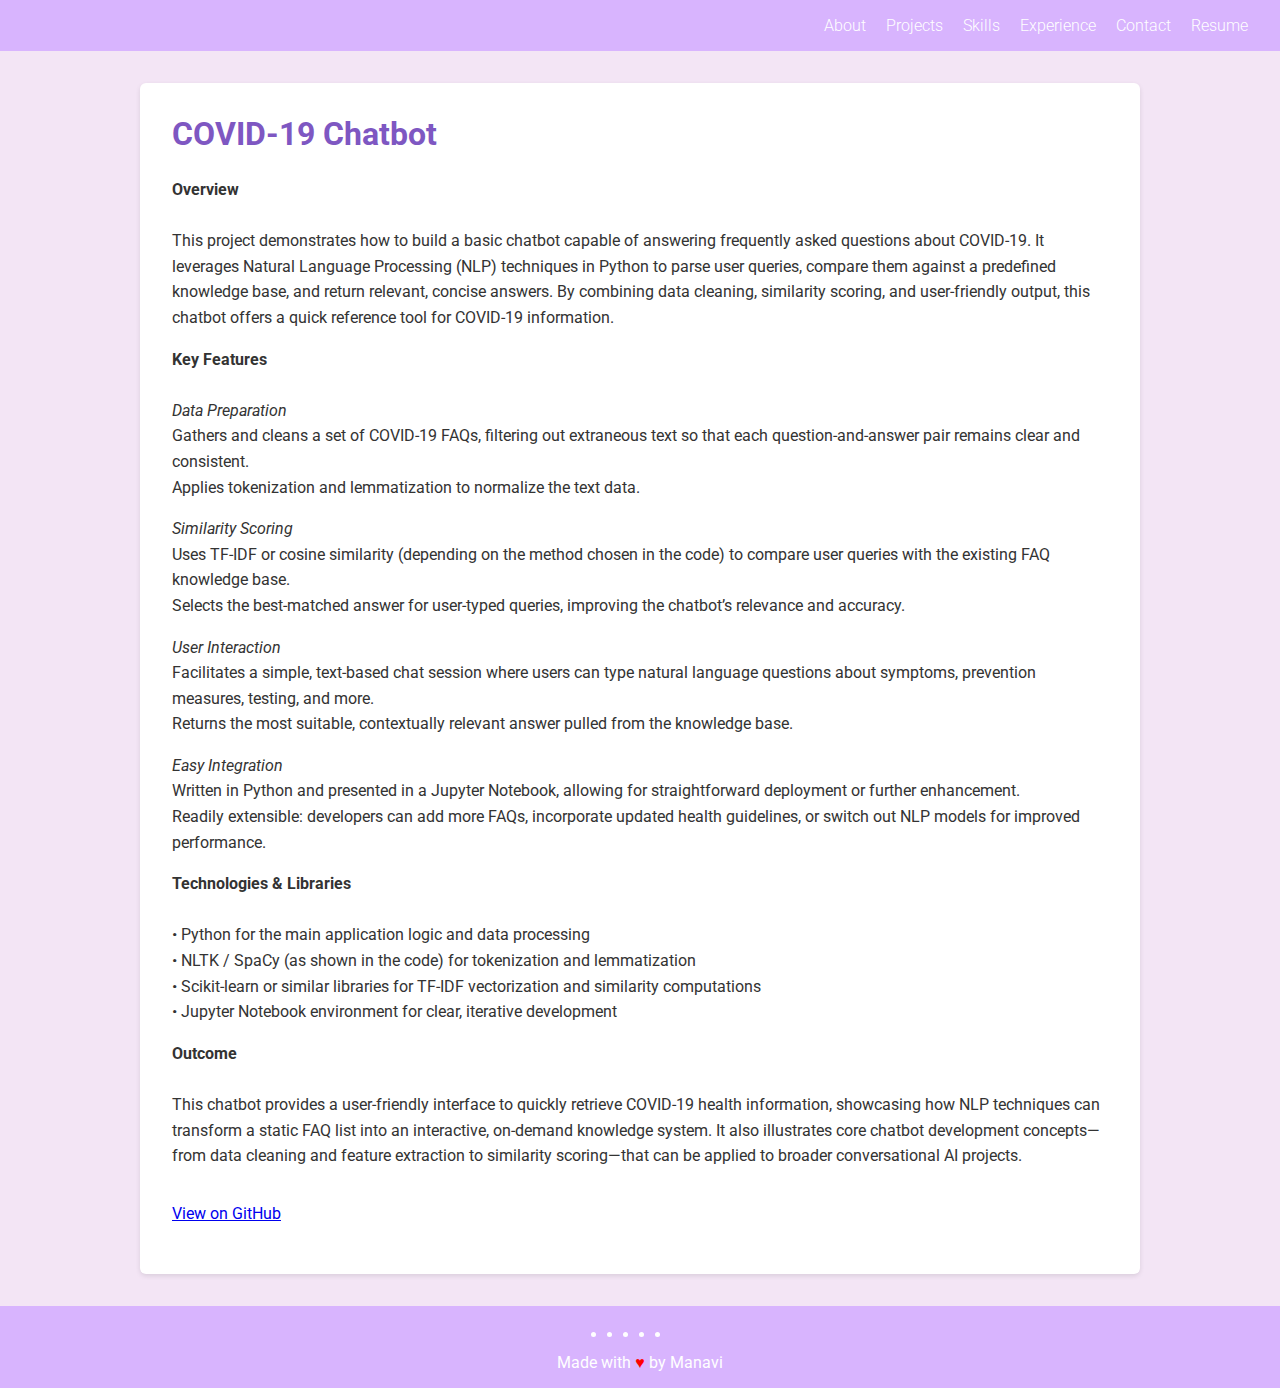
<file: project4.html>
<!DOCTYPE html>
<html lang="en">
<head>
  <meta charset="UTF-8"/>
  <meta name="viewport" content="width=device-width, initial-scale=1.0"/>
  <title>COVID-19 Chatbot</title>
  <link rel="stylesheet" href="style.css"/>
  <link rel="preconnect" href="https://fonts.googleapis.com" />
  <link rel="preconnect" href="https://fonts.gstatic.com" crossorigin />
  <link 
    href="https://fonts.googleapis.com/css2?family=Roboto:wght@300;400;700&display=swap" 
    rel="stylesheet" 
  />
  <!-- Font Awesome 4.7 for Icons -->
  <link
    rel="stylesheet"
    href="https://cdnjs.cloudflare.com/ajax/libs/font-awesome/4.7.0/css/font-awesome.min.css"
    integrity="sha512-SfW1In3svzBvrbiL9Hx7M7f00nZOd3QunQWJbP1z1AbaFRkVZb45sVoJMz6JeH4tJITN1q9RRHC3u3aUuZ6VTA=="
    crossorigin="anonymous"
    referrerpolicy="no-referrer"
  />
</head>
<body>
  <nav class="navbar">
    <div class="nav-left">
    
    </div>
    <div class="nav-right">
      <a href="index.html#about">About</a>
      <a href="index.html#projects">Projects</a>
      <a href="index.html#skills">Skills</a>
      <a href="index.html#experience">Experience</a>
      <a href="index.html#contact">Contact</a>
      <a href="index.html#resume">Resume</a>
    </div>
    <div class="nav-toggle" id="mobile-menu-toggle">
      <i class="fas fa-bars"></i>
    </div>
  </nav>

  <div class="mobile-menu" id="mobile-menu">
    <a href="index.html#about">About</a>
    <a href="index.html#projects">Projects</a>
    <a href="index.html#skills">Skills</a>
    <a href="index.html#experience">Experience</a>
    <a href="index.html#contact">Contact</a>
    <a href="index.html#resume">Resume</a>
  </div>

  <section class="project-page-section">
    <h2>COVID-19 Chatbot</h2>

    <p>
      <strong>Overview</strong><br><br>
      This project demonstrates how to build a basic chatbot capable of answering frequently asked questions 
      about COVID-19. It leverages Natural Language Processing (NLP) techniques in Python to parse user 
      queries, compare them against a predefined knowledge base, and return relevant, concise answers. 
      By combining data cleaning, similarity scoring, and user‐friendly output, this chatbot offers a 
      quick reference tool for COVID‐19 information.
    </p>

    <p>
      <strong>Key Features</strong><br><br>
      <em>Data Preparation</em><br>
      Gathers and cleans a set of COVID‐19 FAQs, filtering out extraneous text so that each question‐and‐answer 
      pair remains clear and consistent.<br>
      Applies tokenization and lemmatization to normalize the text data.
    </p>

    <p>
      <em>Similarity Scoring</em><br>
      Uses TF‐IDF or cosine similarity (depending on the method chosen in the code) to compare user queries 
      with the existing FAQ knowledge base.<br>
      Selects the best‐matched answer for user‐typed queries, improving the chatbot’s relevance and accuracy.
    </p>

    <p>
      <em>User Interaction</em><br>
      Facilitates a simple, text‐based chat session where users can type natural language questions about 
      symptoms, prevention measures, testing, and more.<br>
      Returns the most suitable, contextually relevant answer pulled from the knowledge base.
    </p>

    <p>
      <em>Easy Integration</em><br>
      Written in Python and presented in a Jupyter Notebook, allowing for straightforward deployment or 
      further enhancement.<br>
      Readily extensible: developers can add more FAQs, incorporate updated health guidelines, or switch 
      out NLP models for improved performance.
    </p>

    <p>
      <strong>Technologies &amp; Libraries</strong><br><br>
      • Python for the main application logic and data processing<br>
      • NLTK / SpaCy (as shown in the code) for tokenization and lemmatization<br>
      • Scikit‐learn or similar libraries for TF‐IDF vectorization and similarity computations<br>
      • Jupyter Notebook environment for clear, iterative development
    </p>

    <p>
      <strong>Outcome</strong><br><br>
      This chatbot provides a user‐friendly interface to quickly retrieve COVID‐19 health information, 
      showcasing how NLP techniques can transform a static FAQ list into an interactive, on‐demand 
      knowledge system. It also illustrates core chatbot development concepts—from data cleaning and 
      feature extraction to similarity scoring—that can be applied to broader conversational AI projects.
    </p>

    <p style="margin-top: 2rem;">
      <a 
        href="https://github.com/Manavi09/Simple-Chatbot-for-Covid-19" 
        class="project-link" 
        target="_blank"
      >
        View on GitHub
      </a>
    </p>
  </section>

  <footer>
    <ul class="socials-icons">
      <li class="socials-nav-item">
        <a href="https://www.facebook.com/manavi09" target="_blank">
          <span class="fa fa-facebook-f"></span>
        </a>
      </li>
      <li class="socials-nav-item">
        <a href="https://github.com/Manavi09" target="_blank">
          <span class="fa-github"></span>
        </a>
      </li>
      <li class="socials-nav-item">
        <a href="https://www.instagram.com/manavirawatofficial" target="_blank">
          <span class="fa-instagram"></span>
        </a>
      </li>
      <li class="socials-nav-item">
        <a href="https://www.youtube.com/@ManaviRawat" target="_blank">
          <span class="fa-youtube"></span>
        </a>
      </li>
      <li class="socials-nav-item">
        <a href="https://www.linkedin.com/in/Manavi-Rawat/" target="_blank">
          <span class="fa-linkedin"></span>
        </a>
      </li>
    </ul>
    <p>
      Made with <span class="heart">&hearts;</span> by Manavi
    </p>
  </footer>
  <script src="script.js"></script>
</body>
</html>
</file>
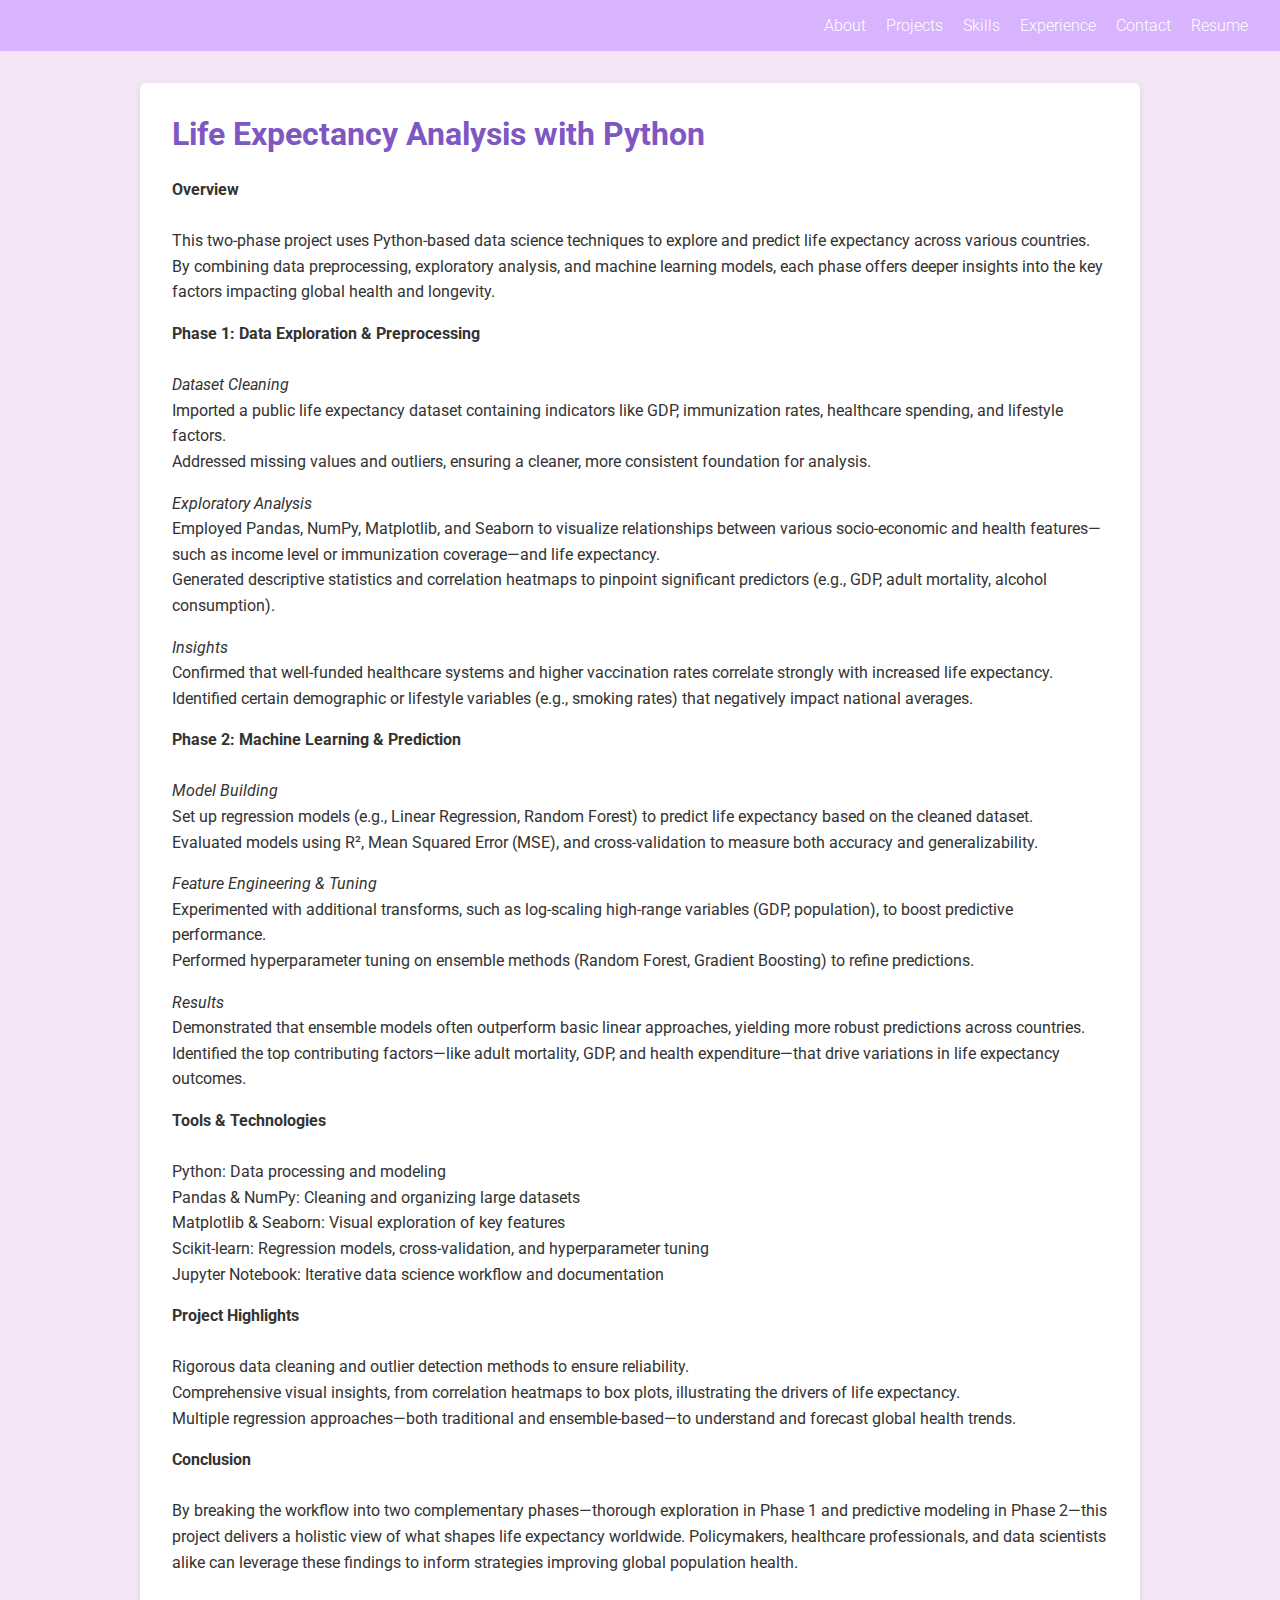
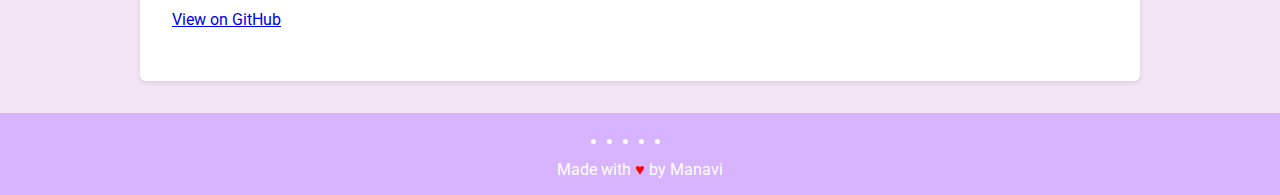
<file: project5.html>
<!DOCTYPE html>
<html lang="en">
<head>
  <meta charset="UTF-8"/>
  <meta name="viewport" content="width=device-width, initial-scale=1.0"/>
  <title>Life Expectancy Analysis with Python</title>
  <link rel="stylesheet" href="style.css"/>
  <link rel="preconnect" href="https://fonts.googleapis.com" />
  <link rel="preconnect" href="https://fonts.gstatic.com" crossorigin />
  <link 
    href="https://fonts.googleapis.com/css2?family=Roboto:wght@300;400;700&display=swap" 
    rel="stylesheet" 
  />
  <!-- Font Awesome 4.7 for Icons -->
  <link
    rel="stylesheet"
    href="https://cdnjs.cloudflare.com/ajax/libs/font-awesome/4.7.0/css/font-awesome.min.css"
    integrity="sha512-SfW1In3svzBvrbiL9Hx7M7f00nZOd3QunQWJbP1z1AbaFRkVZb45sVoJMz6JeH4tJITN1q9RRHC3u3aUuZ6VTA=="
    crossorigin="anonymous"
    referrerpolicy="no-referrer"
  />
</head>
<body>
  <nav class="navbar">
    <div class="nav-left">
    
    </div>
    <div class="nav-right">
      <a href="index.html#about">About</a>
      <a href="index.html#projects">Projects</a>
      <a href="index.html#skills">Skills</a>
      <a href="index.html#experience">Experience</a>
      <a href="index.html#contact">Contact</a>
      <a href="index.html#resume">Resume</a>
    </div>
    <div class="nav-toggle" id="mobile-menu-toggle">
      <i class="fas fa-bars"></i>
    </div>
  </nav>

  <div class="mobile-menu" id="mobile-menu">
    <a href="index.html#about">About</a>
    <a href="index.html#projects">Projects</a>
    <a href="index.html#skills">Skills</a>
    <a href="index.html#experience">Experience</a>
    <a href="index.html#contact">Contact</a>
    <a href="index.html#resume">Resume</a>
  </div>

  <section class="project-page-section">
    <h2>Life Expectancy Analysis with Python</h2>

    <p>
      <strong>Overview</strong><br><br>
      This two-phase project uses Python-based data science techniques to explore and predict life expectancy 
      across various countries. By combining data preprocessing, exploratory analysis, and machine learning 
      models, each phase offers deeper insights into the key factors impacting global health and longevity.
    </p>

    <p>
      <strong>Phase 1: Data Exploration &amp; Preprocessing</strong><br><br>
      <em>Dataset Cleaning</em><br>
      Imported a public life expectancy dataset containing indicators like GDP, immunization rates, healthcare 
      spending, and lifestyle factors.<br>
      Addressed missing values and outliers, ensuring a cleaner, more consistent foundation for analysis.
    </p>

    <p>
      <em>Exploratory Analysis</em><br>
      Employed Pandas, NumPy, Matplotlib, and Seaborn to visualize relationships between various socio-economic 
      and health features—such as income level or immunization coverage—and life expectancy.<br>
      Generated descriptive statistics and correlation heatmaps to pinpoint significant predictors 
      (e.g., GDP, adult mortality, alcohol consumption).
    </p>

    <p>
      <em>Insights</em><br>
      Confirmed that well-funded healthcare systems and higher vaccination rates correlate strongly with increased 
      life expectancy.<br>
      Identified certain demographic or lifestyle variables (e.g., smoking rates) that negatively impact national averages.
    </p>

    <p>
      <strong>Phase 2: Machine Learning &amp; Prediction</strong><br><br>
      <em>Model Building</em><br>
      Set up regression models (e.g., Linear Regression, Random Forest) to predict life expectancy based on the 
      cleaned dataset.<br>
      Evaluated models using R², Mean Squared Error (MSE), and cross-validation to measure both accuracy 
      and generalizability.
    </p>

    <p>
      <em>Feature Engineering &amp; Tuning</em><br>
      Experimented with additional transforms, such as log-scaling high-range variables (GDP, population), 
      to boost predictive performance.<br>
      Performed hyperparameter tuning on ensemble methods (Random Forest, Gradient Boosting) to refine predictions.
    </p>

    <p>
      <em>Results</em><br>
      Demonstrated that ensemble models often outperform basic linear approaches, yielding more robust 
      predictions across countries.<br>
      Identified the top contributing factors—like adult mortality, GDP, and health expenditure—that drive 
      variations in life expectancy outcomes.
    </p>

    <p>
      <strong>Tools &amp; Technologies</strong><br><br>
      Python: Data processing and modeling<br>
      Pandas &amp; NumPy: Cleaning and organizing large datasets<br>
      Matplotlib &amp; Seaborn: Visual exploration of key features<br>
      Scikit‐learn: Regression models, cross‐validation, and hyperparameter tuning<br>
      Jupyter Notebook: Iterative data science workflow and documentation
    </p>

    <p>
      <strong>Project Highlights</strong><br><br>
      Rigorous data cleaning and outlier detection methods to ensure reliability.<br>
      Comprehensive visual insights, from correlation heatmaps to box plots, illustrating the drivers of life expectancy.<br>
      Multiple regression approaches—both traditional and ensemble‐based—to understand and forecast global health trends.
    </p>

    <p>
      <strong>Conclusion</strong><br><br>
      By breaking the workflow into two complementary phases—thorough exploration in Phase 1 and predictive 
      modeling in Phase 2—this project delivers a holistic view of what shapes life expectancy worldwide. 
      Policymakers, healthcare professionals, and data scientists alike can leverage these findings to 
      inform strategies improving global population health.
    </p>

    <p style="margin-top: 2rem;">
      <a 
        href="https://github.com/Manavi09/Life-Expectancy-Analysis-using-Python" 
        class="project-link" 
        target="_blank"
      >
        View on GitHub
      </a>
    </p>
  </section>

  <footer>
    <ul class="socials-icons">
      <li class="socials-nav-item">
        <a href="https://www.facebook.com/manavi09" target="_blank">
          <span class="fa fa-facebook-f"></span>
        </a>
      </li>
      <li class="socials-nav-item">
        <a href="https://github.com/Manavi09" target="_blank">
          <span class="fa-github"></span>
        </a>
      </li>
      <li class="socials-nav-item">
        <a href="https://www.instagram.com/manavirawatofficial" target="_blank">
          <span class="fa-instagram"></span>
        </a>
      </li>
      <li class="socials-nav-item">
        <a href="https://www.youtube.com/@ManaviRawat" target="_blank">
          <span class="fa-youtube"></span>
        </a>
      </li>
      <li class="socials-nav-item">
        <a href="https://www.linkedin.com/in/Manavi-Rawat/" target="_blank">
          <span class="fa-linkedin"></span>
        </a>
      </li>
    </ul>
    <p>
      Made with <span class="heart">&hearts;</span> by Manavi
    </p>
  </footer>
  <script src="script.js"></script>
</body>
</html>
</file>
<file: style.css>
/* -------- RESET & BASE STYLES -------- */
* {
  margin: 0;
  padding: 0;
  box-sizing: border-box;
}

body {
  font-family: 'Roboto', sans-serif;
  color: #333;
  background: #f3e5f5; /* Light lavender background */
}

/* -------- NAVIGATION BAR -------- */
.navbar {
  display: flex;
  justify-content: space-between;
  align-items: center;
  background-color: #d8b4fe; /* Light purple */
  padding: 1rem 2rem;
  position: relative;
}

.site-logo {
  width: 120px;
  height: auto;
}

.nav-right a {
  color: #ffffff;
  text-decoration: none;
  margin-left: 1rem;
  font-size: 1rem;
  font-weight: 300;
  transition: color 0.3s;
}

.nav-right a:hover {
  color: #fff59d; /* Light accent on hover */
}

.nav-toggle {
  display: none;
  color: #ffffff;
  font-size: 1.5rem;
  cursor: pointer;
}

/* -------- MOBILE MENU -------- */
.mobile-menu {
  display: none;
  flex-direction: column;
  background-color: #d8b4fe;
  position: absolute;
  top: 60px;
  right: 2rem;
  padding: 1rem;
  border-radius: 4px;
}

.mobile-menu a {
  color: #ffffff;
  text-decoration: none;
  margin: 0.5rem 0;
}

/* -------- HERO SECTION -------- */
.hero-section {
  display: flex;
  align-items: center;
  justify-content: space-around;
  background: linear-gradient(135deg, #d8b4fe 50%, #e6e6fa 50%);
  color: #fff;
  padding: 3rem 2rem;
  flex-wrap: wrap;
}

.hero-content {
  max-width: 500px;
  margin-bottom: 1rem;
}

.hero-content h2 {
  font-size: 2.5rem;
  margin-bottom: 0.5rem;
}

.hero-content h4 {
  font-size: 1.25rem;
  margin-bottom: 1rem;
}

.hero-content p {
  margin-bottom: 1rem;
  line-height: 1.5;
}

.hero-btn {
  background-color: #b39ddb; /* mid-lavender */
  color: #fff;
  padding: 0.75rem 1.5rem;
  text-decoration: none;
  border-radius: 4px;
  font-weight: 500;
  transition: background-color 0.3s;
}

.hero-btn:hover {
  background-color: #9575cd;
}

.hero-image img {
  max-width: 250px;
  border-radius: 50%;
  border: 4px solid #ffffff;
}

/* -------- SECTIONS -------- */
.about-section,
.projects-section,
.skills-section,
.experience-section,
.contact-section,
.resume-section {
  background-color: #fff;
  margin: 2rem auto;
  padding: 2rem;
  max-width: 1000px;
  border-radius: 6px;
  box-shadow: 0 2px 5px rgba(0, 0, 0, 0.1);
}

.about-section h2,
.projects-section h2,
.skills-section h2,
.experience-section h2,
.contact-section h2,
.resume-section h2 {
  margin-bottom: 1.5rem;
  font-size: 2rem;
  color: #7e57c2; /* darker purple text */
}

/* About section scrollable */
.about-section {
  max-height: 50vh;
  overflow-y: auto;
}

.about-section p {
  margin-bottom: 1rem;
  line-height: 1.6;
}

/* -------- PROJECTS SECTION -------- */
.projects-cards {
  display: flex;
  flex-wrap: wrap;
  gap: 2rem;
}

.card {
  background-color: #fff;
  flex: 1 1 calc(30% - 2rem);
  padding: 1rem;
  border-radius: 6px;
  box-shadow: 0 2px 5px rgba(0, 0, 0, 0.1);
  transition: transform 0.3s;
  text-align: center;
}

.card:hover {
  transform: scale(1.02);
}

.card img {
  width: 100%;
  height: auto;
  border-radius: 6px;
  margin-bottom: 1rem;
}

.card h3 {
  font-size: 1.2rem;
  margin-bottom: 0.5rem;
  color: #6a1b9a;
}

.card-link {
  display: inline-block;
  background-color: #b39ddb;
  color: #fff;
  padding: 0.5rem 1rem;
  margin-top: 0.5rem;
  border-radius: 4px;
  text-decoration: none;
  font-weight: 500;
  transition: background-color 0.3s;
}

.card-link:hover {
  background-color: #9575cd;
}

/* -------- CHIPS-STYLE SKILLS + WORD CLOUD -------- */
.chips-skills {
  display: flex;
  flex-wrap: wrap;
  gap: 0.75rem;
  margin-bottom: 2rem;
}

.chip {
  background-color: #e8eaf6; /* very light purple */
  color: #333;
  padding: 0.5rem 0.75rem;
  border-radius: 20px;
  font-size: 0.9rem;
  display: inline-block;
  transition: background-color 0.3s;
}

.chip:hover {
  background-color: #d1c4e9;
}

.word-cloud {
  background-color: #f5f5f5;
  border-radius: 8px;
  padding: 1rem;
  text-align: center;
  line-height: 2.0;
  box-shadow: 0 1px 4px rgba(0,0,0,0.1);
}

/* -------- EXPERIENCE & EDUCATION SECTION -------- */
.experience-container {
  display: flex;
  flex-wrap: wrap;
  gap: 2rem;
}

.job-column {
  flex: 1 1 calc(50% - 2rem);
  background-color: #f9f9f9;
  margin-bottom: 1rem;
  padding: 1rem;
  border-radius: 6px;
}

.job-column h3 {
  margin-bottom: 0.5rem;
  font-weight: 700;
  color: #7e57c2;
}

.job-column h4 {
  margin-bottom: 0.5rem;
  font-weight: 700;
  color: #6a1b9a;
}

/* Single Project Pages layout (same container style) */
.project-page-section {
  max-width: 1000px;
  margin: 2rem auto;
  padding: 2rem;
  background-color: #fff;
  border-radius: 6px;
  box-shadow: 0 2px 5px rgba(0, 0, 0, 0.1);
}

.project-page-section h2 {
  margin-bottom: 1.5rem;
  font-size: 2rem;
  color: #7e57c2;
}

.project-page-section p {
  margin-bottom: 1rem;
  line-height: 1.6;
}

/* Contact & Resume */
.contact-section ul {
  list-style-type: none;
  margin: 0;
  padding: 0;
}

.contact-section li {
  margin: 0.5rem 0;
}

.resume-section a {
  display: inline-block;
  background-color: #b39ddb;
  color: #ffffff;
  padding: 0.75rem 1.5rem;
  border-radius: 4px;
  text-decoration: none;
  font-weight: 500;
  transition: background-color 0.3s;
}

.resume-section a:hover {
  background-color: #9575cd;
}

/* -------- FOOTER -------- */
footer {
  text-align: center;
  padding: 1rem;
  background-color: #d8b4fe;
  color: #ffffff;
  margin-top: 2rem;
}

/* Social icons list */
.socials-icons {
  margin-bottom: 0.5rem;
  display: inline-flex;
  gap: 1rem;
}

.socials-nav-item a {
  color: #fff;
  font-size: 1.2rem;
  transition: transform 0.3s;
}

.socials-nav-item a:hover {
  transform: scale(1.1);
}

.heart {
  color: red; /* red heart */
  font-weight: bold;
}

/* -------- SCROLL TO TOP BUTTON -------- */
#scrollTopBtn {
  position: fixed;
  bottom: 60px;
  right: 30px;
  font-size: 1.2rem;
  background-color: #b39ddb;
  color: #fff;
  border: none;
  border-radius: 50%;
  width: 40px;
  height: 40px;
  cursor: pointer;
  text-align: center;
  line-height: 40px;
  display: none; /* hidden by default */
  box-shadow: 0 2px 6px rgba(0,0,0,0.3);
  transition: background-color 0.3s;
}
#scrollTopBtn:hover {
  background-color: #9575cd;
}

/* -------- RESPONSIVE (MOBILE) -------- */
@media (max-width: 768px) {
  .hero-section {
    flex-direction: column;
    text-align: center;
  }

  .hero-image img {
    margin-top: 1rem;
  }

  .projects-cards {
    flex-direction: column;
  }

  .card {
    flex: 1 1 100%;
  }

  .experience-container {
    flex-direction: column;
  }

  .nav-toggle {
    display: block;
  }

  .nav-right {
    display: none;
  }

  .mobile-menu {
    display: none; /* toggled by JS */
    right: 1rem;
    left: 1rem;
  }

  .about-section {
    max-height: 40vh;
  }
}
</file>
